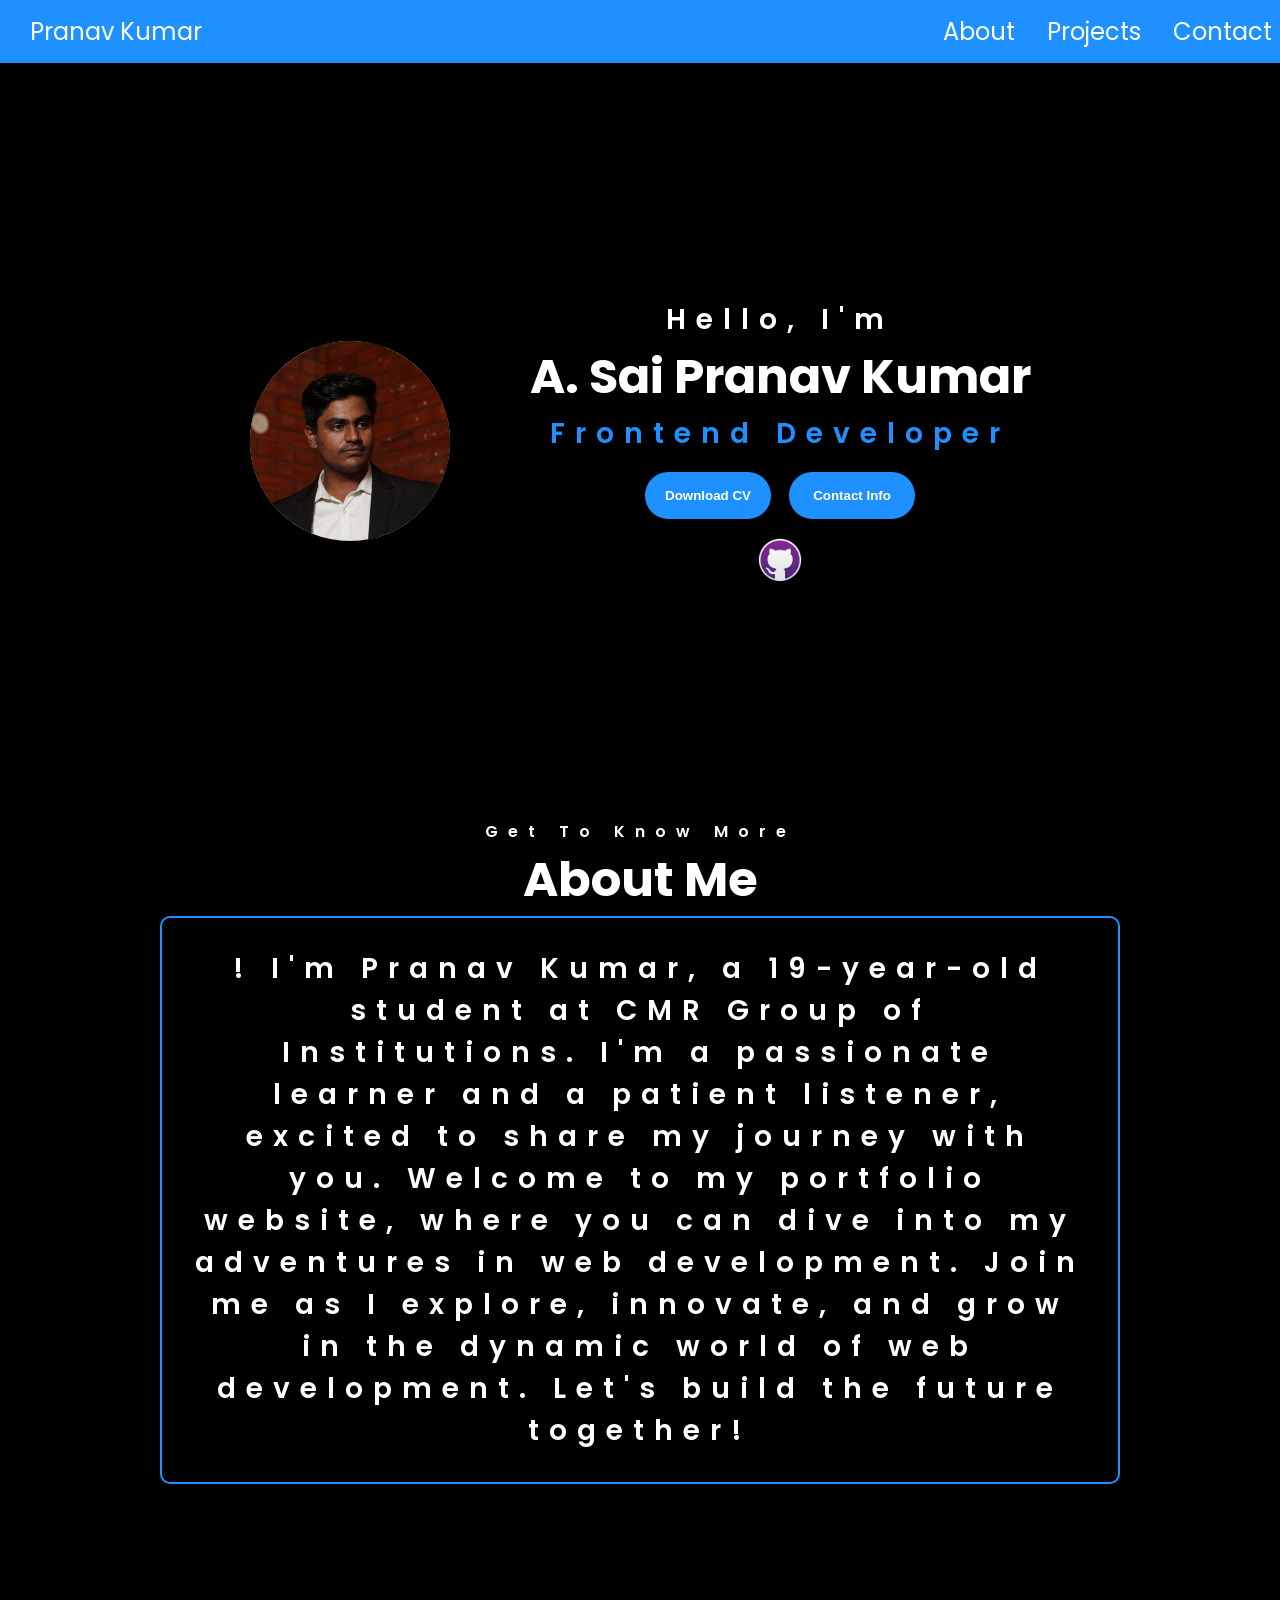
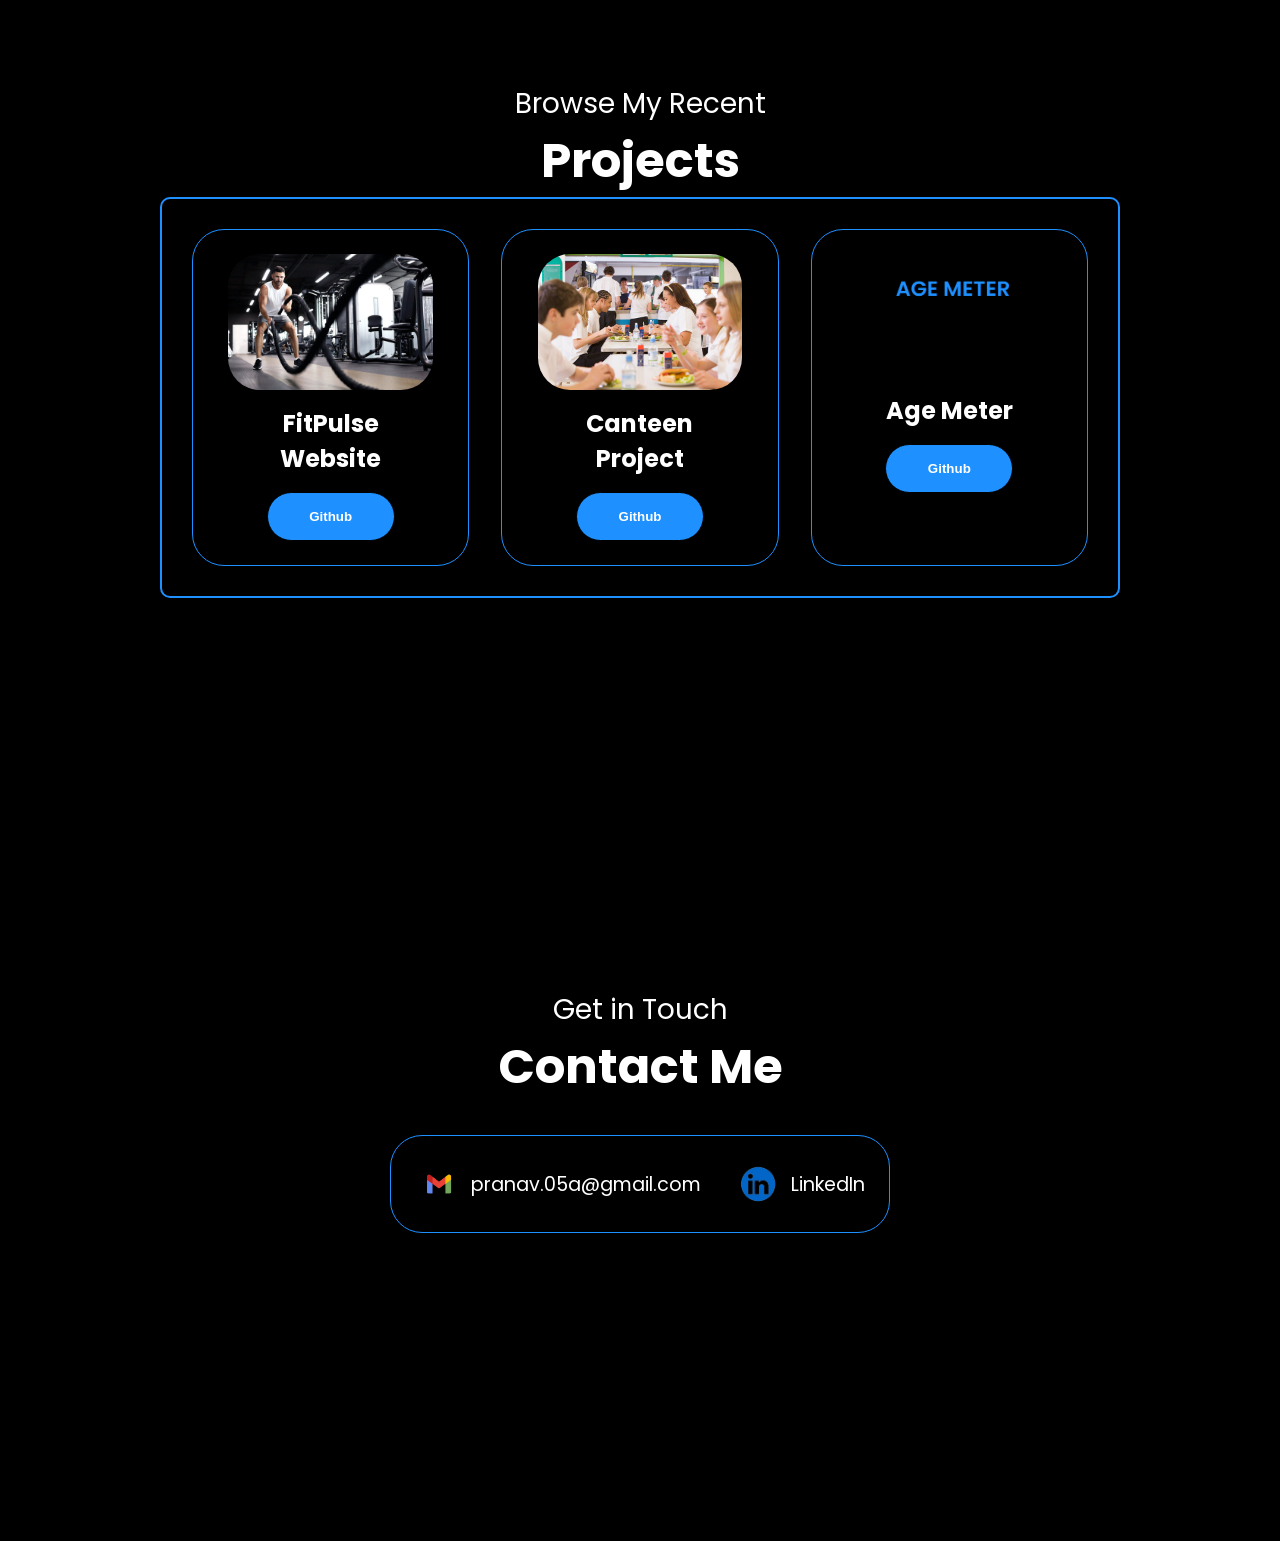
<file: index.html>
<!DOCTYPE html>
<html lang="en">
<head>
    <meta charset="UTF-8">
    <meta name="viewport" content="width=device-width, initial-scale=1.0">
    <title>Portfolio</title>
    <link rel="stylesheet" href="style.css" />
</head>
<body>
    <nav>
        <div class="logo">Pranav Kumar</div>
        <div class="nav-links">
            <ul>
                <li><a href="#about">About</a></li>
                <li><a href="#projects">Projects</a></li>
                <li><a href="#contact">Contact</a></li>
            </ul>
        </div>
    </nav>
    <section id="profile">
        <div class="section-pic-container">
            <img src="./profile-img.png" alt="">
        </div>
        <div class="section-text">
            <p class="section-text-p1">Hello, I'm</p>
            <h1 class="title">A. Sai Pranav Kumar</h1>
            <p class="section-text-p2">Frontend Developer</p>
            <div class="btn-container">
                <button class="btn-1" onclick="window.open('./Resume.pdf')">Download CV</button>
                <button class="btn-2" onclick="location.href='#contact'">Contact Info</button>
            </div>
            <div class="socials">
                <img src="./github.png" alt="" class="icon" onclick="location.href='https://github.com/PranavKumarAkunuri'">
            </div>
        </div>
    </section>
    <section id="about">
        <div class="section-text">
            <p class="section-text">Get To Know More</p>
            <h1 class="title">About Me</h1>
            <div class="about-container">
                <p class="section-text-p1">! I'm Pranav Kumar, a 19-year-old student at CMR Group of Institutions. I'm a passionate learner and a patient listener, excited to share my journey with you. Welcome to my portfolio website, where you can dive into my adventures in web development. 
                   Join me as I explore, innovate, and grow in the dynamic world of web development. Let's build the future together!
                </p>
            </div>
        </section>
        <section id="projects">
            <p class="section-text-p1">Browse My Recent</p>
            <h1 class="title">Projects</h1>
            <div class="experience-details">
                <div class="about-container">
                <div class="details-container">
                    <div class="article-container">
                        <img src="./project-1.jpg" alt="" class="project-img">
                    </div>
                   <h2 class="experience-sub-title project-title">FitPulse Website</h2> 
                   <div class="btn-container">
                    <button class="btn-2" onclick="location.href='https://github.com/PranavKumarAkunuri/FitPulse-Website'">Github</button>
                   </div>
                </div>
                <div class="details-container">
                    <div class="article-container">
                        <img src="./project-2.jpg" alt="" class="project-img">
                    </div>
                   <h2 class="experience-sub-title project-title">Canteen Project</h2> 
                   <div class="btn-container">
                    <button class="btn-2" onclick="location.href='https://github.com/CodeHalcyon/Canteen_Project.github.io'">Github</button>
                   </div>
                </div>
                <div class="details-container ">
                    <div class="article-container">
                        <img src="./project-3.png" alt="" class="project-img">
                    </div>
                   <h2 class="experience-sub-title project-title">Age Meter</h2> 
                   <div class="btn-container">
                    <button class="btn-2" onclick="location.href='https://github.com/PranavKumarAkunuri/Age-Meter/tree/main'">Github</button>
                   </div>
                </div>
            </div>
            </section>
            <section id="contact">
                <p class="section-text-p1">Get in Touch</p>
                <h1 class="title">Contact Me</h1>
                <div class="contact-info-upper">
                    <div class="contact-info">
                        <img src="./email.png" alt="" class="icon">
                        <p><a href="mailto:pranav.05a@gmail.com">pranav.05a@gmail.com</a></p>
                    </div>
                    <div class="contact-info">
                        <img src="./linkedin.png" alt="" class="icon">
                        <p><a href="https://www.linkedin.com">LinkedIn</a></p>
                    </div>
                </div>
                </div>
            </section>
</body>
</html>
</file>
<file: style.css>
@import url('https://fonts.googleapis.com/css2?family=Poppins:wght@300;400;500;600&display=swap');


* {
    margin: 0;
    padding: 0;
}

body {
    background: black;
    font-family:'Poppins', sans-serif;
}

html{
    scroll-behavior: smooth;
}

p{
    color: rgb(85, 85, 85);
}

a, .btn {
    transition: all 300ms ease;
}

.nav-links ul {
    display: flex;
    padding: 8px;
    gap: 2rem;
    list-style: none;
    font-size: 1.5rem;
    text-decoration: none;
}
.nav-links ul a{
    color: white;
    text-decoration: none;
}
nav, 
.nav-links {
    display: flex;
}
nav {
    background-color: dodgerblue;
    display: flex;
    color: white;
    justify-content: space-between;
    align-items: center;
    height: 7vh;
}

.nav-links ul a:hover{
    color: black;
    text-decoration: underline;
    text-underline-offset: 0.75rem;
}

.logo {
    padding: 30px;
    font-size: x-large;
}

section{
    padding-top: 4vh;
    height: 96vh;
    margin: 0 10rem;
    box-sizing: border-box;
    min-height: fit-content;
}


#profile {
    display: flex;
    justify-content: center;
    gap: 5rem;
    height: 80vh;
}

.section-pic-container {
    display: flex;
    height: 200px;
    width: 200px;
    margin: auto 0;
}
.section-pic-container img {
    background-size: cover;
    background-position: center;
    border-radius: 50%;
}

.section-text {
    align-self: center;
    text-align: center;
    color: white;
}

.section-text p {
    text-align: center;
    font-weight: 600;
    letter-spacing: 10px;
}
@keyframes cursor {
    50% { border-color: transparent;}
}
@keyframes typing {
    from { width:0}
}

.section-text-p1 {
    text-align: center;
    font-size: 1.75rem;
    color: white;
}

.section-text-p2 {
    font-size: 1.75rem;
    margin-bottom: 1rem;
    color: dodgerblue;
}

.title {
    font-size: 3rem;
    text-align: center;
    color: white;
}

.socials {
    display: flex;
    justify-content: center;
    margin-top: 1rem;
    gap: 1rem;
}


.icon {
    cursor: pointer;
    height: 3rem;
}


.btn-container {
    display: flex;
    justify-content: center;
    gap: 1rem;
}

.btn-1, .btn-2{
    font-weight: 600;
    transition: all 300ms ease;
    color: white;
    padding: 1rem;
    width: 8rem;
    background: dodgerblue;
    border-radius: 2rem;
    border: black 0.1rem solid;
}

.btn-1:hover, 
.btn-2:hover {
    cursor: pointer;
    border: dodgerblue 0.1rem solid;
    background: black;
    color: dodgerblue;
}

#about {
    position: relative;
}

.about-container {
    margin: auto;
    padding: 30px;
    border: dodgerblue 2px solid;
    border-radius: 10px;
    gap: 2rem;
    transition: ease 0.4s;
}
.about-container:hover {
    margin: 15px;
    transform: scale(1.1);
    box-shadow: 1px 1px 20px 3px dodgerblue;
}

.about-container{
    display: flex;
}


.details-container {
    padding: 1.5rem;
    flex: 1;
    background: none;
    border-radius: 2rem;
    border: rgb(53, 53, 53) 0.1rem solid;
    border-color: dodgerblue;
    text-align: center;
}

.section-container {
    gap: 4rem;
}


.article-container {
    display: flex;
    flex-wrap: wrap;
    text-align: initial;
    flex-direction: row;
    gap: 3rem;
    justify-content: space-around;
}

article {
    display: flex;
    width: 10rem;
    justify-content: space-around;
    gap: 1rem;
    margin-bottom: 1.5rem;
}

article .icon {
    cursor: default;
}

#contact {
    display: flex;
    justify-content: center;
    flex-direction: column;
}

#contact a{
    color: white;
    text-decoration: none;
}

#contact a:hover{
    color: dodgerblue;
    text-decoration: underline;
    text-underline-offset: 1rem;
}

.contact-info-upper {
    display: flex;
    justify-content: center;
    border-radius: 2rem;
    border: rgb(53, 53, 53) 0.1rem solid;
    border-color: dodgerblue;
    background: (250, 250, 250);
    margin: 2rem auto;
    padding: 0.5rem;
}

.contact-info {
    display: flex;
    align-items: center;
    justify-content: center;
    gap: 0.5rem;
    margin: 1rem;
}

.contact-info p {
    font-size: larger;
}

#contact .icon {
    cursor: default;
}

#about .icon {
    cursor: default;
}


#projects {
    position: relative;
    height: 70vh;
}

.color-container {
    border-color: rgb(163, 163, 163);
    background: none;
}

.project-img {
    border-radius: 2rem;
    width: 90%;
    height: 90%;
}

.project-title {
    margin: 1rem;
    color: white;
}

.project-btn {
    color: white;
    border-color: rgb(250, 250, 250);
}
</file>
